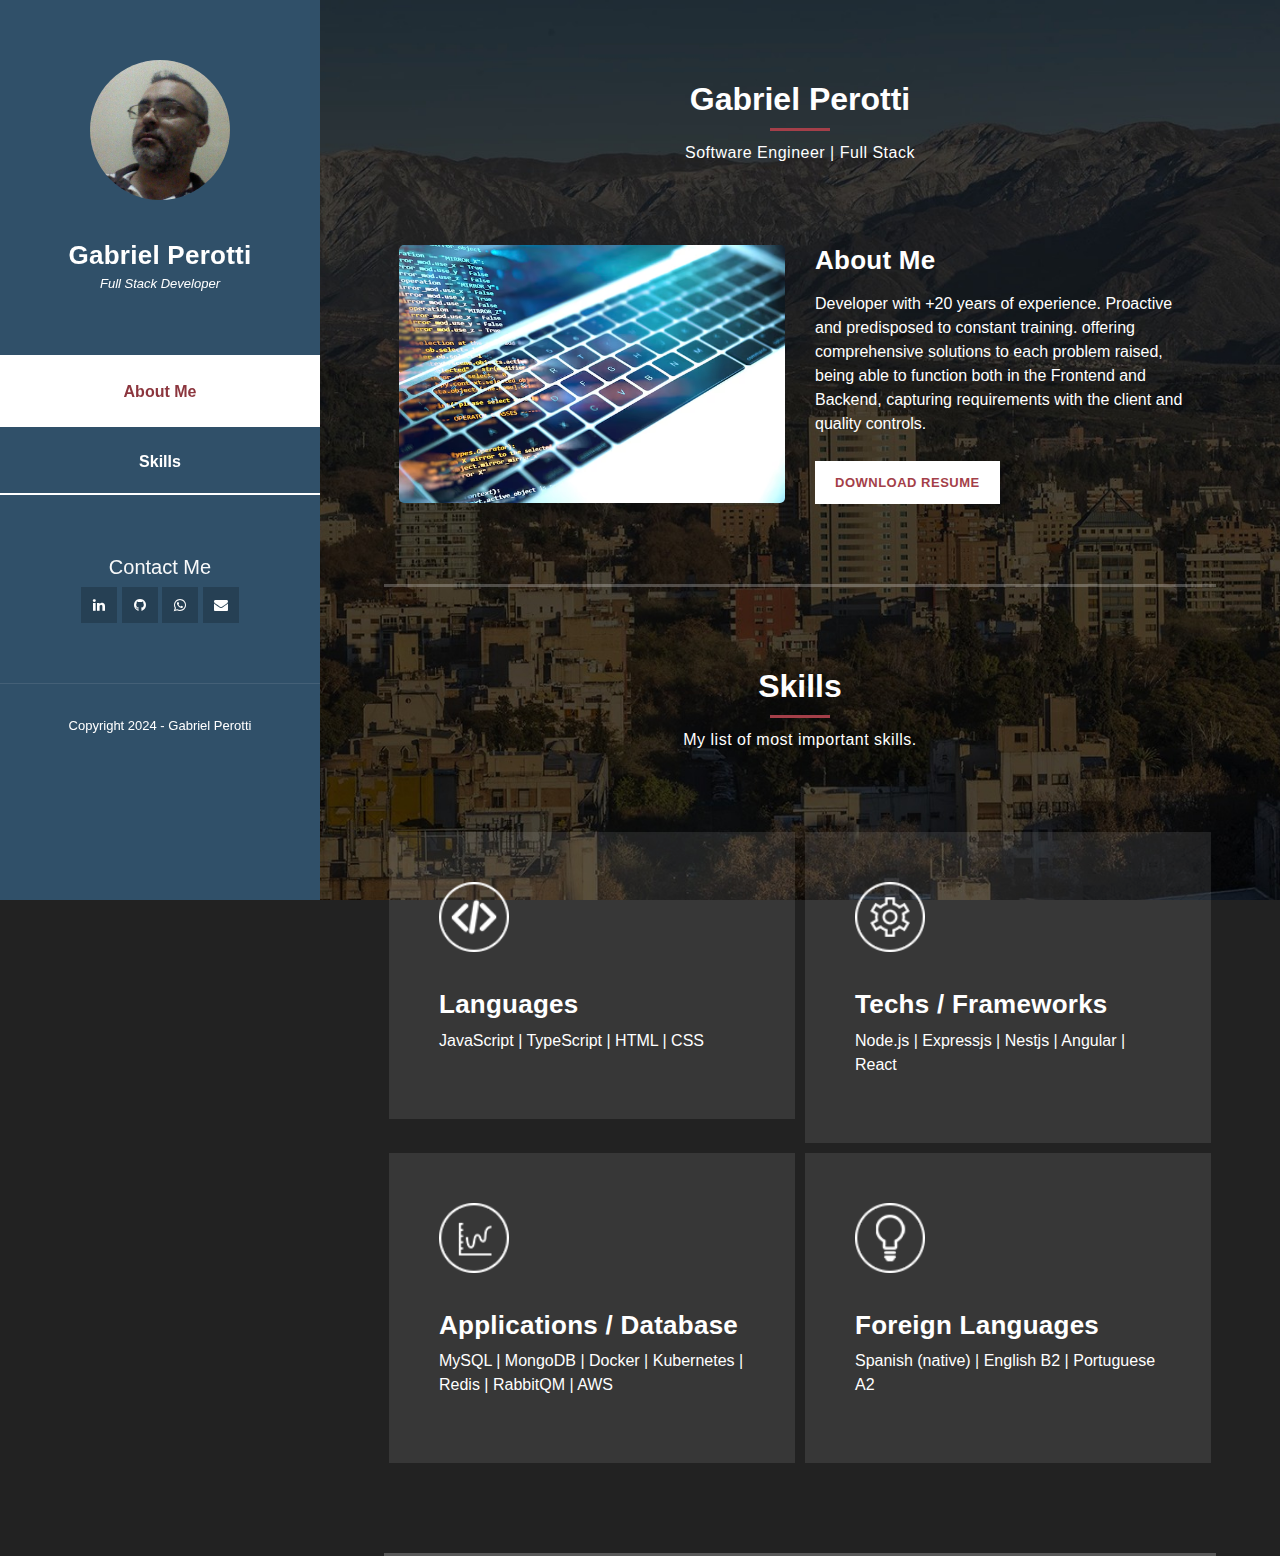
<file: index.html>
<!DOCTYPE html>
<html lang="en">

<head>
  <meta charset="utf-8" />
  <meta name="viewport" content="width=device-width, initial-scale=1, shrink-to-fit=no" />
  <meta name="description" content="Gabriel Perotti - My Personal Site" />
  <meta name="author" content="Gabriel Perotti" />

  <link rel="apple-touch-icon" sizes="180x180" href="./assets/favicon/apple-touch-icon.png">
  <link rel="icon" type="image/png" sizes="32x32" href="./assets/favicon/favicon-32x32.png">
  <link rel="icon" type="image/png" sizes="16x16" href="./assets/favicon/favicon-16x16.png">
  <link rel="manifest" href="./assets/favicon/site.webmanifest">

  <meta property="og:title" content="Gabriel Perotti - FullStack Developer">
  <meta property="og:description"
    content="Welcome to my personal site. Here you will find my portfolio, projects, and blog about systems development and technology.">
  <meta property="og:image" content="https://gabrielperotti.com/assets/images/preview.jpeg">

  <title>Gabriel Perotti - My Personal Site</title>

  <!-- Bootstrap core CSS -->
  <link href="vendor/bootstrap/css/bootstrap.min.css" rel="stylesheet" />

  <!-- Additional CSS Files -->
  <link rel="stylesheet" href="assets/css/fontawesome.css" />
  <link rel="stylesheet" href="assets/css/templatemo-style.css" />
  <link rel="stylesheet" href="assets/css/owl.css" />
  <link rel="stylesheet" href="assets/css/lightbox.css" />
</head>

<body>
  <div id="page-wraper">

    <!-- Sidebar Menu -->
    <div class="responsive-nav">
      <i class="fa fa-bars" id="menu-toggle"></i>
      <div id="menu" class="menu">
        <i class="fa fa-times" id="menu-close"></i>
        <div class="container">
          <div class="image">
            <a href="#"><img src="assets/images/author-image.jpg" alt="" /></a>
          </div>
          <div class="author-content">
            <h4>Gabriel Perotti</h4>
            <span>Full Stack Developer</span>
          </div>
          <nav class="main-nav" role="navigation">
            <ul class="main-menu">
              <li><a href="#section1">About Me</a></li>
              <li><a href="#section2">Skills</a></li>
              <!--li><a href="#section3">Experience</a></li-->
              <!--li><a href="#section4">Contact Me</a></li-->
            </ul>
          </nav>
          <div class="social-network">
            <h5 class="text-light">Contact Me</h5>
            <ul class="soial-icons">
              <li>
                <a href="https://www.linkedin.com/in/gabriel-perotti/" target="_blank">
                  <i class="fa fa-linkedin"></i></a>
              </li>
              <li>
                <a href="https://github.com/gabrielperotti" target="_blank">
                  <i class="fa fa-github"></i></a>
              </li>
              <li>
                <a href="https://wa.me/542612564797" target="_blank"><i class="fa fa-whatsapp"></i></a>
              </li>
              <li>
                <a href="mailto:gabrielperotti@hotmail.com" target="_blank"><i class="fa fa-envelope"></i></a>
              </li>
              <!--li>
                <a href="https://www.facebook.com/gabrielanibal.perotti/" target="_blank">
                  <i class="fa fa-facebook"></i></a>
              </li-->
            </ul>
          </div>
          <div class="copyright-text">
            <p>Copyright 2024 - Gabriel Perotti</p>
          </div>
        </div>
      </div>
    </div>

    <section class="section about-me" data-section="section1">
      <div class="container">
        <div class="section-heading">
          <h2>Gabriel Perotti</h2>
          <div class="line-dec"></div>
          <span>Software Engineer | Full Stack</span>
        </div>
        <div class="left-image-post">
          <div class="row">
            <div class="col-md-6">
              <div class="left-image">
                <img src="assets/images/left-image.jpg" alt="" />
              </div>
            </div>
            <div class="col-md-6">
              <div class="right-text">
                <h4>About Me</h4>
                <p>
                  Developer with +20 years of experience. Proactive and predisposed to constant training. offering
                  comprehensive solutions to each problem raised, being able to function
                  both in the Frontend and Backend, capturing requirements with the client and quality controls.
                </p>
                <div class="white-button">
                  <a href="assets/docs/gabrielperotti.cv.pdf" target="_blank">Download Resume</a>
                </div>
              </div>
            </div>
          </div>
        </div>
        <!--div class="right-image-post">
          <div class="row">
            <div class="col-md-6">
              <div class="left-text">
                <h4>Sed sagittis rhoncus velit</h4>
                <p>
                  Pellentesque habitant morbi tristique senectus et netus et
                  malesuada fames ac turpis egestas. Vestibulum fermentum
                  eleifend nibh, vitae sodales elit finibus pretium.
                  Suspendisse potenti. Ut sollicitudin risus a sollicitudin
                  semper.
                </p>
                <div class="white-button">
                  <a href="#">Read More</a>
                </div>
              </div>
            </div>
            <div class="col-md-6">
              <div class="right-image">
                <img src="assets/images/right-image.jpg" alt="" />
              </div>
            </div>
          </div>
        </div-->
      </div>
    </section>

    <section class="section my-services" data-section="section2">
      <div class="container">
        <div class="section-heading">
          <h2>Skills</h2>
          <div class="line-dec"></div>
          <span>My list of most important skills.</span>
        </div>
        <div class="row">
          <div class="col-md-6">
            <div class="service-item">
              <div class="second-service-icon service-icon"></div>
              <h4>Languages</h4>
              <p>
                JavaScript | TypeScript | HTML | CSS
              </p>
            </div>
          </div>
          <div class="col-md-6">
            <div class="service-item">
              <div class="third-service-icon service-icon"></div>
              <h4>Techs / Frameworks</h4>
              <p>
                Node.js | Expressjs | Nestjs | Angular | React
              </p>
            </div>
          </div>
          <div class="col-md-6">
            <div class="service-item">
              <div class="fourth-service-icon service-icon"></div>
              <h4>Applications / Database</h4>
              <p>
                MySQL | MongoDB | Docker | Kubernetes | Redis | RabbitQM | AWS
              </p>
            </div>
          </div>
          <div class="col-md-6">
            <div class="service-item">
              <div class="first-service-icon service-icon"></div>
              <h4>Foreign Languages</h4>
              <p>
                Spanish (native) | English B2 | Portuguese A2
              </p>
            </div>
          </div>
        </div>
      </div>
    </section>

    <!--section class="section my-work" data-section="section3">
      <div class="container">
        <div class="section-heading">
          <h2>Experience</h2>
          <div class="line-dec"></div>
          <span>Aenean sollicitudin ex mauris, lobortis lobortis diam euismod sit
            amet. Duis ac elit vulputate, lobortis arcu quis, vehicula
            mauris.</span>
        </div>
        <div class="row">
          <div class="isotope-wrapper">
            <form class="isotope-toolbar">
              <label><input type="radio" data-type="*" checked="" name="isotope-filter" />
                <span>all</span></label>
              <label><input type="radio" data-type="people" name="isotope-filter" />
                <span>public</span></label>
              <label><input type="radio" data-type="nature" name="isotope-filter" />
                <span>private</span></label>
              <label><input type="radio" data-type="animals" name="isotope-filter" />
                <span>freelance</span></label>
            </form>
            <div class="isotope-box">
              <div class="isotope-item" data-type="nature">
                <figure class="snip1321">
                  <img src="assets/images/portfolio-01.jpg" alt="sq-sample26" />
                  <figcaption>
                    <a href="assets/images/portfolio-01.jpg" data-lightbox="image-1" data-title="Caption"><i
                        class="fa fa-search"></i></a>
                    <h4>First Title</h4>
                    <span>free to use our template</span>
                  </figcaption>
                </figure>
              </div>

              <div class="isotope-item" data-type="people">
                <figure class="snip1321">
                  <img src="assets/images/portfolio-02.jpg" alt="sq-sample26" />
                  <figcaption>
                    <a href="assets/images/portfolio-02.jpg" data-lightbox="image-1" data-title="Caption"><i
                        class="fa fa-search"></i></a>
                    <h4>Second Title</h4>
                    <span>please tell your friends</span>
                  </figcaption>
                </figure>
              </div>

              <div class="isotope-item" data-type="animals">
                <figure class="snip1321">
                  <img src="assets/images/portfolio-03.jpg" alt="sq-sample26" />
                  <figcaption>
                    <a href="assets/images/portfolio-03.jpg" data-lightbox="image-1" data-title="Caption"><i
                        class="fa fa-search"></i></a>
                    <h4>Item Third</h4>
                    <span>customize anything</span>
                  </figcaption>
                </figure>
              </div>

              <div class="isotope-item" data-type="people">
                <figure class="snip1321">
                  <img src="assets/images/portfolio-04.jpg" alt="sq-sample26" />
                  <figcaption>
                    <a href="assets/images/portfolio-04.jpg" data-lightbox="image-1" data-title="Caption"><i
                        class="fa fa-search"></i></a>
                    <h4>Item Fourth</h4>
                    <span>Re-distribution not allowed</span>
                  </figcaption>
                </figure>
              </div>

              <div class="isotope-item" data-type="nature">
                <figure class="snip1321">
                  <img src="assets/images/portfolio-05.jpg" alt="sq-sample26" />
                  <figcaption>
                    <a href="assets/images/portfolio-05.jpg" data-lightbox="image-1" data-title="Caption"><i
                        class="fa fa-search"></i></a>
                    <h4>Fifth Awesome</h4>
                    <span>Ut sollicitudin risus</span>
                  </figcaption>
                </figure>
              </div>

              <div class="isotope-item" data-type="animals">
                <figure class="snip1321">
                  <img src="assets/images/portfolio-06.jpg" alt="sq-sample26" />
                  <figcaption>
                    <a href="assets/images/portfolio-06.jpg" data-lightbox="image-1" data-title="Caption"><i
                        class="fa fa-search"></i></a>
                    <h4>Awesome Sixth</h4>
                    <span>Donec eget massa ante</span>
                  </figcaption>
                </figure>
              </div>
            </div>
          </div>
        </div>
      </div>
    </section-->

    <!--section class="section contact-me" data-section="section4">
      <div class="container">
        <div class="section-heading">
          <h2>Contact Me</h2>
          <div class="line-dec"></div>
          <span>Please select one of my communication channels</span>
        </div>
        <div class="row">
          <div class="right-content">
            <div class="container">
              <div class="col-12">
                <button class="btn btn-info btn-block">info</button>
              </div>
              <div class="col-12">
                <button class="btn btn-info btn-block">info</button>
              </div>
              <div class="col-12">
                <button class="btn btn-info btn-block">info</button>
              </div>
              <div class="col-12">
                <button class="btn btn-info btn-block">info</button>
              </div>
              <form id="contact" action="" method="post">
                <div class="row">
                  <div class="col-md-6">
                    <fieldset>
                      <input name="name" type="text" class="form-control" id="name" placeholder="Your name..."
                        required="" />
                    </fieldset>
                  </div>
                  <div class="col-md-6">
                    <fieldset>
                      <input name="email" type="text" class="form-control" id="email" placeholder="Your email..."
                        required="" />
                    </fieldset>
                  </div>
                  <div class="col-md-12">
                    <fieldset>
                      <input name="subject" type="text" class="form-control" id="subject" placeholder="Subject..."
                        required="" />
                    </fieldset>
                  </div>
                  <div class="col-md-12">
                    <fieldset>
                      <textarea name="message" rows="6" class="form-control" id="message" placeholder="Your message..."
                        required=""></textarea>
                    </fieldset>
                  </div>
                  <div class="col-md-12">
                    <fieldset>
                      <button type="submit" id="form-submit" class="button">
                        Send Message
                      </button>
                    </fieldset>
                  </div>
                </div>
              </form>
            </div>
          </div>
        </div>
      </div>
    </section-->
  </div>

  <!-- Scripts -->
  <!-- Bootstrap core JavaScript -->
  <script src="vendor/jquery/jquery.min.js"></script>
  <script src="vendor/bootstrap/js/bootstrap.bundle.min.js"></script>

  <script src="assets/js/isotope.min.js"></script>
  <script src="assets/js/owl-carousel.js"></script>
  <script src="assets/js/lightbox.js"></script>
  <script src="assets/js/custom.js"></script>
  <script>
    //according to loftblog tut
    $(".main-menu li:first").addClass("active");

    var showSection = function showSection(section, isAnimate) {
      var direction = section.replace(/#/, ""),
        reqSection = $(".section").filter(
          '[data-section="' + direction + '"]'
        ),
        reqSectionPos = reqSection.offset().top - 0;

      if (isAnimate) {
        $("body, html").animate(
          {
            scrollTop: reqSectionPos
          },
          800
        );
      } else {
        $("body, html").scrollTop(reqSectionPos);
      }
    };

    var checkSection = function checkSection() {
      $(".section").each(function () {
        var $this = $(this),
          topEdge = $this.offset().top - 80,
          bottomEdge = topEdge + $this.height(),
          wScroll = $(window).scrollTop();
        if (topEdge < wScroll && bottomEdge > wScroll) {
          var currentId = $this.data("section"),
            reqLink = $("a").filter("[href*=\\#" + currentId + "]");
          reqLink
            .closest("li")
            .addClass("active")
            .siblings()
            .removeClass("active");
        }
      });
    };

    $(".main-menu").on("click", "a", function (e) {
      e.preventDefault();
      showSection($(this).attr("href"), true);
    });

    $(window).scroll(function () {
      checkSection();
    });
  </script>
</body>

</html>
</file>
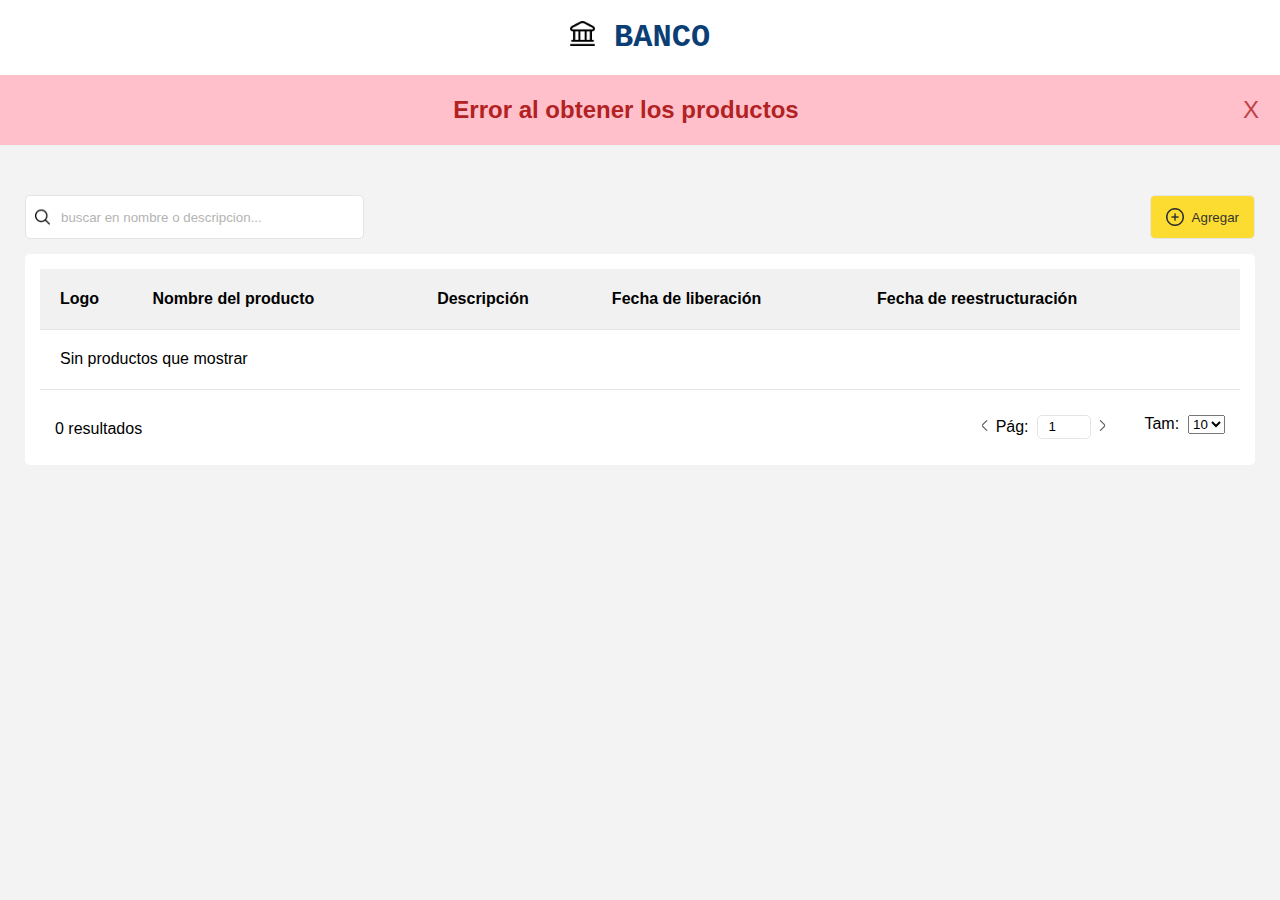
<file: demo/devsu/test/index.html>
<!doctype html>
<html lang="en" data-critters-container>
<head>
  <meta charset="utf-8">
  <title>DevsuTest</title>
  <base href="/demo/devsu/test/">
  <meta name="viewport" content="width=device-width, initial-scale=1">
  <link rel="icon" type="image/x-icon" href="favicon.ico">
<style>body{margin:0;font-family:sans-serif;background-color:#f3f3f3}
</style><link rel="stylesheet" href="styles-XQ3FYQKL.css" media="print" onload="this.media='all'"><noscript><link rel="stylesheet" href="styles-XQ3FYQKL.css"></noscript></head>
<body>
  <app-root></app-root>
<script src="polyfills-A7MJM4D4.js" type="module"></script><script src="main-FM6GYJY3.js" type="module"></script></body>
</html>
</file>
<file: demo/devsu/test/styles-XQ3FYQKL.css>
body{margin:0;font-family:sans-serif;background-color:#f3f3f3}.main{padding:25px;max-width:1366px;margin-left:auto;margin-right:auto}.header{width:100%;height:75px;display:flex;align-items:center;background-color:#fff}.header .brand{font-size:2em;color:#0c3e76;text-transform:uppercase;font-weight:700;font-family:Courier;margin-left:auto;margin-right:auto}.header .brand .logo{max-width:25px;color:#0c3e76}.search-container{position:relative;display:inline-block}input.search{padding-left:35px;width:300px;max-width:50vw}.search-container:before{content:"";background:url("./media/search-5EQYF3H7.png") no-repeat center center;background-size:contain;width:15px;height:15px;position:absolute;left:10px;top:50%;transform:translateY(-50%);pointer-events:none}@media screen and (max-width: 720px){input.search{padding-left:30px;width:300px;max-width:40vw}}.product-list-table{background-color:#fff;padding:15px;border-radius:5px}table{width:100%;border-collapse:collapse;background-color:#fff}table thead{background-color:#f1f1f1}table .display-desktop{display:table-cell}table .display-mobile{display:none}table tr{height:60px;text-align:left;border-bottom:1px solid rgb(228,228,228)}table th,table td{padding:0 0 0 20px}table tr:hover{background-color:#f7f7f7}table tfoot td{padding:0 20px}@media screen and (max-width: 720px){table .display-desktop{display:none}table .display-mobile{display:table-cell;font-size:.9em}table th{padding:0 0 0 20px;text-align:center}table td{padding:5px;font-style:italic}table tfoot td{padding:0}}.form-container{padding:0x;margin:0 0 15px}input,button{border:1px solid rgb(228,228,228);border-radius:5px}input{padding-left:10px;height:40px}input:focus,button:focus{box-shadow:#b5b5b5 0 0 5px;outline:none}input::placeholder{color:#b4b4b4}input:read-only,input:disabled{background-color:#e8e8e8;color:#828282}button{opacity:.8;cursor:pointer}button:hover{opacity:1;box-shadow:#b5b5b5 0 0 5px}.pointer{cursor:pointer}
</file>
<file: assets/css/templatemo-style.css>
@import url(fontawesome.css);

body {
  background-color: #222;
}

#page-wraper {
  background: url(../images/page-bg.jpg) no-repeat center center fixed;
  -webkit-background-size: cover;
  -moz-background-size: cover;
  -o-background-size: cover;
  background-size: cover;
  width: 100%;
}


/* Basic */

body {
  overflow-x: hidden;
}

input,
select,
textarea {
  outline: none;
}

a,
a:hover {
  text-decoration: none;
}

p {
  font-size: 16px;
  line-height: 24px;
  color: #fff;
}

h4 {
  font-size: 26px;
  font-weight: 700;
  color: #fff;
  letter-spacing: 0.25px;
}

img {
  width: 100%;
  overflow: hidden;
}

ul {
  padding: 0;
  margin: 0;
  list-style: none;
}

ul li {
  display: inline-block;
}

html {
  -webkit-box-sizing: border-box;
  -moz-box-sizing: border-box;
  box-sizing: border-box;
}

*,
*:before,
*:after {
  -webkit-box-sizing: inherit;
  -moz-box-sizing: inherit;
  box-sizing: inherit;
}

.clearfix {
  zoom: 1;
}

.clearfix:before,
.clearfix:after {
  content: "";
  display: table;
}

.clearfix:after {
  clear: both;
}

.container {
  margin: 0 auto;
}

.main-nav {
  text-align: center;
}

.main-nav li:last-child a {
  border-bottom: 2px solid #fff;
}

.main-nav li {
  display: block;
}

.main-nav li a {
  height: 70px;
  line-height: 70px;
  display: inline-block;
  font-size: 16px;
  font-weight: 700;
  color: #fff;
  width: 100%;
  transition: all 0.5s;
  border-top: 2px solid #fff;
}

.main-nav li:hover a,
.main-nav li.active a {
  background: #fff;
  color: #8c363e;
}

/* Sidebar Menu */

.menu .image {
  margin-top: 60px;
}

.menu .image img {
  width: 140px;
  height: 140px;
  border-radius: 50%;
  text-align: center;
}

.menu .author-content {
  margin: 40px 0px 60px 0px;
}

.menu .author-content h4 {
  margin-bottom: 0px;
}

.menu .author-content span {
  font-size: 13px;
  font-style: italic;
  color: #fff;
}

.menu .social-network {
  margin-top: 60px;
}

.menu .social-network ul li {
  margin: 0 3px;
}

.menu .social-network ul li a {
  width: 40px;
  height: 40px;
  display: inline-block;
  text-align: center;
  line-height: 40px;
  background-color: rgba(0, 0, 0, 0.2);
  color: #fff;
  font-size: 14px;
  transition: all 0.5s;
}

.menu .social-network ul li a:hover {
  background-color: #fff;
  color: #a43f49;
}

.menu .copyright-text {
  position: relative;
  margin-top: 60px;
}

.menu .copyright-text p {
  border-top: 1px solid rgba(250, 250, 250, 0.1);
  display: inline-block;
  width: 100%;
  padding-left: 30px;
  padding-right: 30px;
  padding-top: 30px;
  font-size: 13px;
}

.menu:before,
.menu:after {
  content: "";
  display: table;
}

.menu:after {
  clear: both;
}

.menu a {
  text-decoration: none;
  color: inherit;
}

.menu {
  text-align: center;
}

.menu::-webkit-scrollbar {
  display: none;
}

.menu {
  left: 10%;
  -webkit-transition: -webkit-transform 233ms cubic-bezier(0, 0, 0.21, 1);
  -webkit-overflow-scrolling: touch;
  background-color: #305069;
  box-sizing: border-box;
  height: 100vh;
  max-height: 100vh !important;
  max-width: 80vw !important;
  min-width: 45px !important;
  outline: none;
  overflow-x: hidden !important;
  overflow-y: auto !important;
  padding: 0;
  position: fixed !important;
  top: calc(0px);
  width: 20%;
  will-change: transform;
  z-index: 9999 !important;
}

.menu-toggle {
  color: #fff;
  cursor: pointer;
  font-size: 25px;
  position: fixed;
  right: 25px;
  top: 25px;
}

#menu-toggle {
  z-index: 999;
  cursor: pointer;
  position: fixed;
  top: 0;
  left: 0;
  color: #a43f49;
  background-color: #fff;
  width: 60px;
  height: 60px;
  text-align: center;
  display: inline-block;
  line-height: 60px;
}

.menu-close {
  cursor: pointer;
}

#menu-close {
  cursor: pointer;
  text-align: right;
  color: #a43f49;
  background-color: #fff;
  width: 100%;
  height: 60px;
  text-align: center;
  display: inline-block;
  line-height: 60px;
}


/* Section */

.section {
  color: #fff;
  width: 55%;
  right: 10%;
  left: 35%;
  position: relative;
  min-height: 50vh;
  padding-bottom: 80px;
  border-bottom: 3px solid rgba(250, 250, 250, 0.25);
}

.section-heading {
  text-align: center;
  padding: 80px 45px;
}

.section-heading h2 {
  font-size: 32px;
  font-weight: 700;
  color: #fff;
}

.section-heading .line-dec {
  width: 60px;
  height: 3px;
  background-color: #a43f49;
  margin: 10px auto;
}

.section-heading span {
  margin-top: 5px;
  font-size: 16px;
  color: #fff;
  letter-spacing: 0.5px;
}


/* Buttons */

.white-button a {
  display: inline-block;
  padding: 12px 20px;
  background-color: #fff;
  color: #a43f49;
  font-size: 13px;
  font-weight: 800;
  letter-spacing: 0.5px;
  text-transform: uppercase;
  transition: all 0.5s;
}

.white-button a:hover {
  background-color: #a43f49;
  color: #fff;
}

button {
  display: inline-block;
  padding: 10px 20px;
  background-color: #fff;
  color: #a43f49;
  font-size: 12px;
  font-weight: 800;
  letter-spacing: 0.5px;
  text-transform: uppercase;
  transition: all 0.5s;
  border: none;
  outline: none;
  cursor: pointer;
}

button:hover {
  outline: none;
  background-color: #a43f49;
  color: #fff;
}


/* Left & Right Post */

.right-image-post {
  margin-top: 60px;
  padding-top: 60px;
  border-top: 2px solid rgba(250, 250, 250, 0.1);
}

.left-image img,
.right-image img {
  border-radius: 5px;
}

.right-image-post h4,
.left-image-post h4 {
  margin-top: 30px;
}

.right-image-post p,
.left-image-post p {
  margin-top: 20px;
}

.right-image-post .white-button,
.left-image-post .white-button {
  margin-top: 30px;
}


/* Services */

.my-services .col-md-6 {
  padding-left: 5px;
  padding-right: 5px;
}

.service-item {
  margin-bottom: 10px;
  padding: 50px;
  background-color: rgba(250, 250, 250, 0.1);
  transition: all 0.5s;
}

.service-item h4 {
  transition: all 0.5s;
}

.service-item p {
  transition: all 0.5s;
}

.service-item:hover {
  background-color: rgba(250, 250, 250, 1);
}

.service-item:hover h4 {
  color: #1e1e1e;
}

.service-item:hover p {
  color: #4a4a4a;
}

.service-item .service-icon {
  width: 70px;
  height: 70px;
  display: inline-block;
  margin-bottom: 30px;
  background-size: cover;
  background-repeat: no-repeat;
  transition: all 0.5s;
}

.service-item .first-service-icon {
  background-image: url(../images/first-white-icon.png);
}

.service-item:hover .first-service-icon {
  background-image: url(../images/first-main-icon.png);
}

.service-item .second-service-icon {
  background-image: url(../images/second-white-icon.png);
}

.service-item:hover .second-service-icon {
  background-image: url(../images/second-main-icon.png);
}

.service-item .third-service-icon {
  background-image: url(../images/third-white-icon.png);
}

.service-item:hover .third-service-icon {
  background-image: url(../images/third-main-icon.png);
}

.service-item .fourth-service-icon {
  background-image: url(../images/fourth-white-icon.png);
}

.service-item:hover .fourth-service-icon {
  background-image: url(../images/fourth-main-icon.png);
}


/* My Work */

section.my-work .section-heading {
  text-align: center;
  padding: 80px 45px 50px 45px;
}

.isotope-wrapper {
  position: relative;
  width: 100%;
  margin: auto;
}

.isotope-toolbar input[type="radio"] {
  display: none;
}

.isotope-toolbar span {
  text-transform: capitalize;
  display: inline-block;
  margin-right: 15px;
  padding-bottom: 3px;
  font-size: 15px;
  font-weight: 700;
  border-bottom: 2px solid transparent;
  transform: ease-in-out 0.5s;
  cursor: pointer;
}

.isotope-toolbar input[type="radio"]:checked+span {
  color: #a43f49;
  border-bottom: 2px solid #a43f49;
}

.isotope-box {
  position: relative;
  width: 100%;
}

.isotope-toolbar {
  text-align: center;
  margin: 10px;
}

.isotope-toolbar p {
  border-top: 1px solid #fff;
  padding-top: 15px;
}

.isotope-toolbar a {
  color: #fff;
}

.isotope-item {
  position: relative;
  width: 48%;
  margin: 1%;
  border-bottom: 2px solid rgba(250, 250, 250, 0.1);
  padding-bottom: 30px;
  margin-bottom: 30px;
}

.isotope-item img {
  top: 0;
  left: 0;
  width: 100%;
  height: 100%;
  border-radius: 5px;
}

.lazyload {
  background: #f7f7f7;
}

.lazyloading {
  background: #f7f7f7 url(//afarkas.github.io/lazysizes/assets/imgs/loader.gif) no-repeat center;
  min-height: 60px;
}

figure.snip1321 {
  overflow: hidden;
  text-align: center;
  -webkit-perspective: 50em;
  perspective: 50em;
}

figure.snip1321 * {
  -webkit-box-sizing: padding-box;
  box-sizing: padding-box;
  -webkit-transition: all 0.2s ease-out;
  transition: all 0.2s ease-out;
}

figure.snip1321 figcaption {
  top: 50%;
  left: 20px;
  right: 20px;
  position: absolute;
  opacity: 0;
  z-index: 1;
}

figure.snip1321 h4 {
  margin-top: 15px;
  margin-bottom: 5px;
  color: #232323;
}

figure.snip1321 span {
  font-size: 14px;
  font-style: italic;
  display: block;
  color: #7a7a7a;
}

figure.snip1321 i {
  position: relative !important;
  font-size: 18px;
  background-color: #a43f49;
  width: 40px;
  height: 40px;
  display: inline-block;
  text-align: center;
  line-height: 40px;
  border-radius: 5px;
  color: #fff;
}

figure.snip1321:after {
  background-color: #ffffff;
  position: absolute;
  content: "";
  display: block;
  top: 20px;
  left: 20px;
  right: 20px;
  bottom: 20px;
  -webkit-transition: all 0.4s ease-in-out;
  transition: all 0.4s ease-in-out;
  -webkit-transform: rotateX(-90deg);
  transform: rotateX(-90deg);
  -webkit-transform-origin: 50% 50%;
  -ms-transform-origin: 50% 50%;
  transform-origin: 50% 50%;
  opacity: 0;
}

figure.snip1321 a {
  left: 0;
  right: 0;
  top: 0;
  bottom: 0;
  z-index: 1;
}

figure.snip1321:hover figcaption,
figure.snip1321.hover figcaption {
  -webkit-transform: translateY(-50%);
  transform: translateY(-50%);
  opacity: 1;
  -webkit-transition-delay: 0.2s;
  transition-delay: 0.2s;
}

figure.snip1321:hover:after,
figure.snip1321.hover:after {
  -webkit-transform: rotateX(0);
  transform: rotateX(0);
  opacity: 0.9;
}


/* Contact Me */

section.contact-me {
  border-bottom: none;
}

#contact input {
  background-color: rgba(250, 250, 250, 0.1);
  border: 1px solid rgba(250, 250, 250, 1);
  border-radius: 0px;
  margin-bottom: 30px;
  color: #fff;
  font-size: 14px;
  height: 40px;
  line-height: 40px;
  width: 100%;
  padding-left: 15px;
}

#contact input:focus {
  outline: none;
  box-shadow: none;
}

#contact textarea {
  background-color: rgba(250, 250, 250, 0.1);
  border: 1px solid rgba(250, 250, 250, 1);
  border-radius: 0px;
  margin-bottom: 30px;
  color: #fff;
  font-size: 14px;
  height: 180px;
  max-height: 220px;
  line-height: 40px;
  width: 100%;
  padding-left: 15px;
}

#contact textarea:focus {
  outline: none;
  box-shadow: none;
}

#contact {
  text-align: center;
}

@media screen and (max-width: 1680px) {
  .menu {
    left: 5%;
  }

  .section {
    color: #fff;
    width: 65%;
    right: 5%;
    left: 30%;
  }
}

@media screen and (max-width: 1680px) and (min-width: 846px) {
  .menu .social-network ul li a {
    width: 36px;
    height: 36px;
    line-height: 36px;
  }

  .menu .social-network ul li {
    margin: 0;
  }

  .menu .image {
    margin-top: 60px;
  }
}

@media screen and (max-width: 1280px) {
  .menu {
    left: 0%;
  }

  .right-image-post h4,
  .left-image-post h4 {
    margin-top: 0px;
  }

  .right-image-post p,
  .left-image-post p {
    margin-top: 15px;
  }

  .right-image-post .white-button,
  .left-image-post .white-button {
    margin-top: 25px;
  }

}

.menu .container {
  padding-left: 0;
  padding-right: 0;
}

@media screen and (max-width: 1280px) and (min-width: 846px) {
  .menu {
    width: 25%;
  }
}

#menu-toggle,
#menu-close {
  display: none;
}

@media screen and (max-width: 845px) {

  #menu-toggle,
  #menu-close {
    display: inline-block;
  }

  .menu {
    width: 320px;
    -webkit-transform: translateX(-100%) !important;
    transform: translateX(-100%) !important;
    transition: -webkit-transform 233ms cubic-bezier(0, 0, 0.21, 1);
    transition: transform 233ms cubic-bezier(0, 0, 0.21, 1);
    transition: transform 233ms cubic-bezier(0, 0, 0.21, 1), -webkit-transform 233ms cubic-bezier(0, 0, 0.21, 1);
  }

  .menu .image {
    margin-top: 40px;
  }

  .menu .image img {
    width: 120px;
    height: 120px;
  }

  .menu .author-content {
    margin: 20px 0px 40px 0px;
  }

  .menu .container {
    padding-left: 15px;
    padding-right: 15px;
  }

  .menu.open {
    display: inline-block;
    -webkit-transform: translateX(0) !important;
    transform: translateX(0) !important;
  }

  .responsive-nav {
    display: inline-block;
  }

  .section {
    width: 94%;
    right: 3%;
    left: 3%;
  }

  .isotope-item {
    width: 94%;
    margin: 3%;
  }

  .left-image-post img {
    margin-bottom: 30px;
  }

  .right-image-post img {
    margin-top: 30px;
  }

  .isotope-item {
    border-bottom: none;
    text-align: center;
  }

  .isotope-toolbar {
    margin-bottom: 20px;
  }
}
</file>
